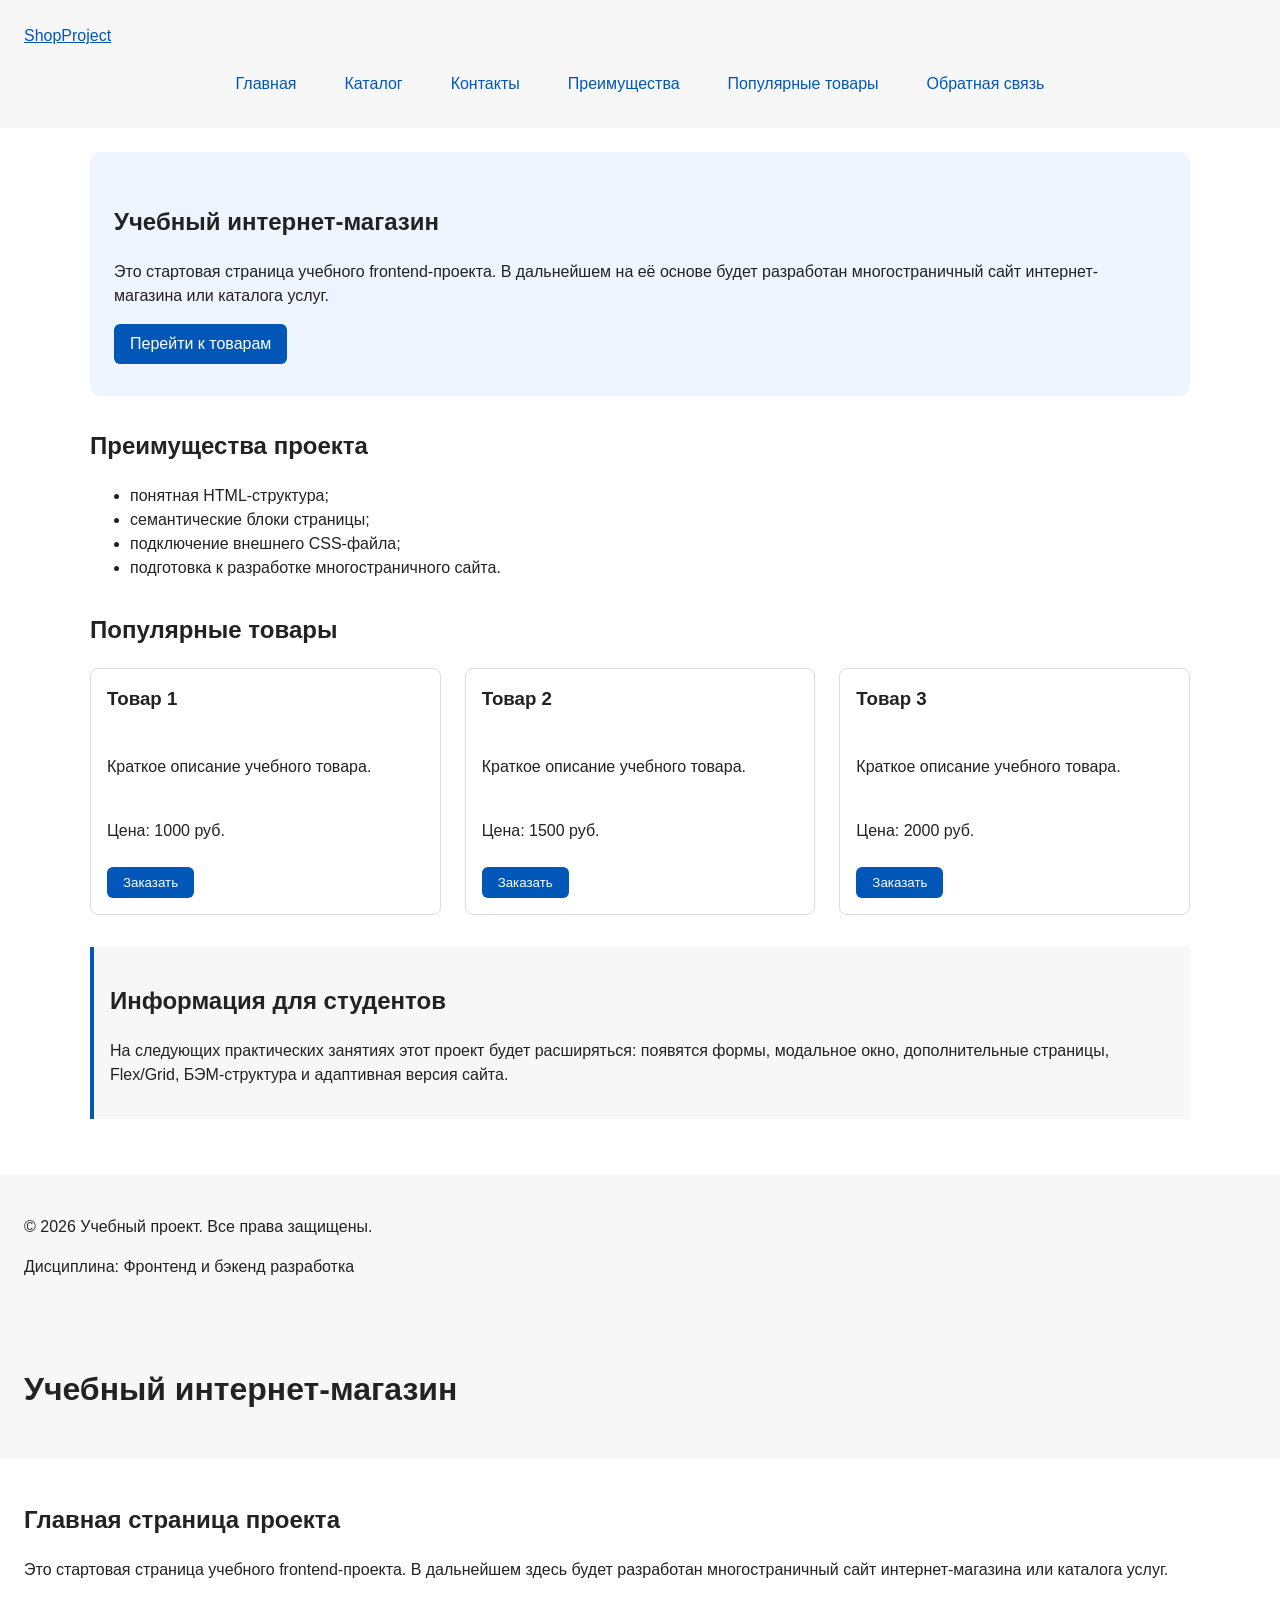
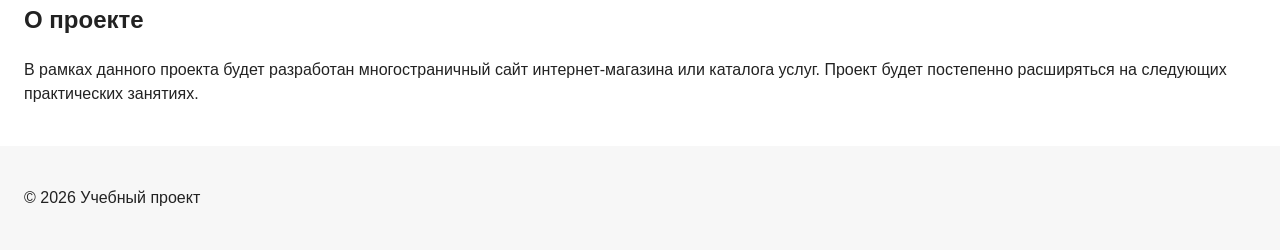
<file: index.html>
<!DOCTYPE html> 
<html lang="ru"> 
<head> 
  <meta charset="UTF-8"> 
  <meta name="viewport" content="width=device-width, initial-scale=1.0"> 
  <meta property="og:type" content="website"> 
  <meta property="og:title" content="Учебный интернет-магазин"> 
  <meta property="og:description" content="Учебный frontend-проект интернет-магазина."> 
  <meta property="og:image" content="https://username.github.io/kr1-html-css-shop/images/preview.jpg">
  <title>Каталог товаров</title> 
  <link rel="stylesheet" href="css/style.css">
  <script src="js/main.js" defer></script> 
</head> 

<body> 

  <header> 
  <div class="site-header"> 
    <a class="site-logo" href="index.html">ShopProject</a> 
    <nav class="site-nav" aria-label="Основная навигация"> 
      <ul class="site-nav__list"> 
        <li><a href="index.html">Главная</a></li> 
        <li><a href="catalog.html">Каталог</a></li> 
        <li><a href="contacts.html">Контакты</a></li> 
        <li><a href="index.html#advantages">Преимущества</a></li> 
        <li><a href="index.html#popular">Популярные товары</a></li> 
        <li><a href="index.html#contacts">Обратная связь</a></li> 
      </ul> 
    </nav> 
  </div> 
  </header>

  <main> 
  <!-- Основное содержимое страницы --> 
    <section class="hero"> 
      <h1>Учебный интернет-магазин</h1> 
      <p> 
        Это стартовая страница учебного frontend-проекта. 
        В дальнейшем на её основе будет разработан многостраничный сайт 
        интернет-магазина или каталога услуг. 
      </p> 
      <a class="button" href="#popular">Перейти к товарам</a> 
    </section>

    <section class="section" id="advantages"> 
      <h2>Преимущества проекта</h2> 

      <ul class="advantages-list"> 
        <li>понятная HTML-структура;</li> 
        <li>семантические блоки страницы;</li> 
        <li>подключение внешнего CSS-файла;</li> 
        <li>подготовка к разработке многостраничного сайта.</li> 
      </ul> 
    </section>

    <section class="section" id="popular"> 
      <h2>Популярные товары</h2> 

      <div class="products-grid"> 
        <article class="product-card"> 
          <h3>Товар 1</h3> 
          <p>Краткое описание учебного товара.</p> 
          <p>Цена: 1000 руб.</p> 
          <button class="button product-card__button" type="button" data-product="Товар 1"> 
            Заказать 
          </button> 
        </article> 

        <article class="product-card"> 
          <h3>Товар 2</h3> 
          <p>Краткое описание учебного товара.</p> 
          <p>Цена: 1500 руб.</p> 
          <button class="button product-card__button" type="button" data-product="Товар 2"> 
            Заказать 
          </button> 
        </article> 

        <article class="product-card"> 
          <h3>Товар 3</h3> 
          <p>Краткое описание учебного товара.</p> 
          <p>Цена: 2000 руб.</p> 
          <button class="button product-card__button" type="button" data-product="Товар 3"> 
            Заказать 
          </button> 
        </article> 
      </div> 
    </section>

    <aside class="aside-info"> 
      <h2>Информация для студентов</h2> 
      <p> 
        На следующих практических занятиях этот проект будет расширяться: 
        появятся формы, модальное окно, дополнительные страницы, Flex/Grid, 
        БЭМ-структура и адаптивная версия сайта. 
      </p> 
    </aside>

  </main> 

  <footer id="contacts"> 
    <p>&copy; 2026 Учебный проект. Все права защищены.</p> 
    <p>Дисциплина: Фронтенд и бэкенд разработка</p> 
  </footer> 

  <header> 
    <h1>Учебный интернет-магазин</h1> 
  </header>

  <main> 
    <section> 
      <h2>Главная страница проекта</h2> 
      <p> 
        Это стартовая страница учебного frontend-проекта. 
        В дальнейшем здесь будет разработан многостраничный сайт 
        интернет-магазина или каталога услуг. 
      </p> 
    </section> 
    <section> 
      <h2>О проекте</h2> 
      <p> 
        В рамках данного проекта будет разработан многостраничный сайт 
        интернет-магазина или каталога услуг. Проект будет постепенно 
        расширяться на следующих практических занятиях. 
       </p> 
    </section>
  </main>

  <footer> 
    <p>&copy; 2026 Учебный проект</p> 
  </footer> 

  <dialog class="order-dialog" id="order-dialog" aria-labelledby="order-dialog-title"> 
    <h2 id="order-dialog-title">Оформление заявки</h2> 
    <form class="order-form" id="order-form" action="#" method="post" novalidate> 
      <input id="selected-product" name="selected-product" type="hidden"> 

      <div class="form-field"> 
        <label for="order-name">Имя</label> 
        <input 
          id="order-name" 
          name="name" 
          type="text" 
          placeholder="Введите ваше имя" 
          minlength="2" 
          autocomplete="given-name" 
          required 
        > 
      </div> 

      <div class="form-field"> 
        <label for="order-email">E-mail</label> 
        <input 
          id="order-email" 
          name="email" 
          type="email" 
          placeholder="example@mail.ru" 
          autocomplete="email" 
          required 
        > 
      </div> 

      <div class="form-field"> 
        <label for="order-phone">Телефон</label> 
        <input 
          id="order-phone" 
          name="phone" 
          type="tel" 
          inputmode="tel" 
          placeholder="+7 (900) 000-00-00" 
          pattern="^\+7 \(\d{3}\) \d{3}-\d{2}-\d{2}$" 
          required 
        > 
        <small>Формат: +7 (900) 000-00-00</small> 
      </div> 

      <div class="form-field"> 
        <label for="order-date">Дата связи</label> 
        <input 
          id="order-date" 
          name="date" 
          type="date" 
        > 
      </div> 

      <div class="form-field"> 
        <label for="order-topic">Тема заявки</label> 
        <select id="order-topic" name="topic" required> 
          <option value="">Выберите тему</option> 
          <option value="product">Заказ товара</option> 
          <option value="consultation">Консультация</option> 
          <option value="delivery">Доставка</option> 
        </select> 
      </div> 

      <div class="form-field"> 
        <label for="order-comment">Комментарий</label> 
        <textarea 
          id="order-comment" 
          name="comment" 
          rows="4" 
          placeholder="Укажите дополнительную информацию" 
        ></textarea> 
      </div> 

      <div class="form-field form-field--checkbox"> 
        <label> 
          <input 
            id="order-agreement" 
            name="agreement" 
            type="checkbox" 
            required 
          > 
          Я согласен на обработку данных 
        </label> 
      </div> 

      <div class="form-actions"> 
        <button type="button" id="close-order-dialog">Закрыть</button> 
        <button type="submit">Отправить заявку</button> 
      </div> 
    </form> 
  </dialog> 

  <p class="success-message" id="success-message" hidden> 
    Форма успешно отправлена! 
  </p>

</body> 

</html>
</file>
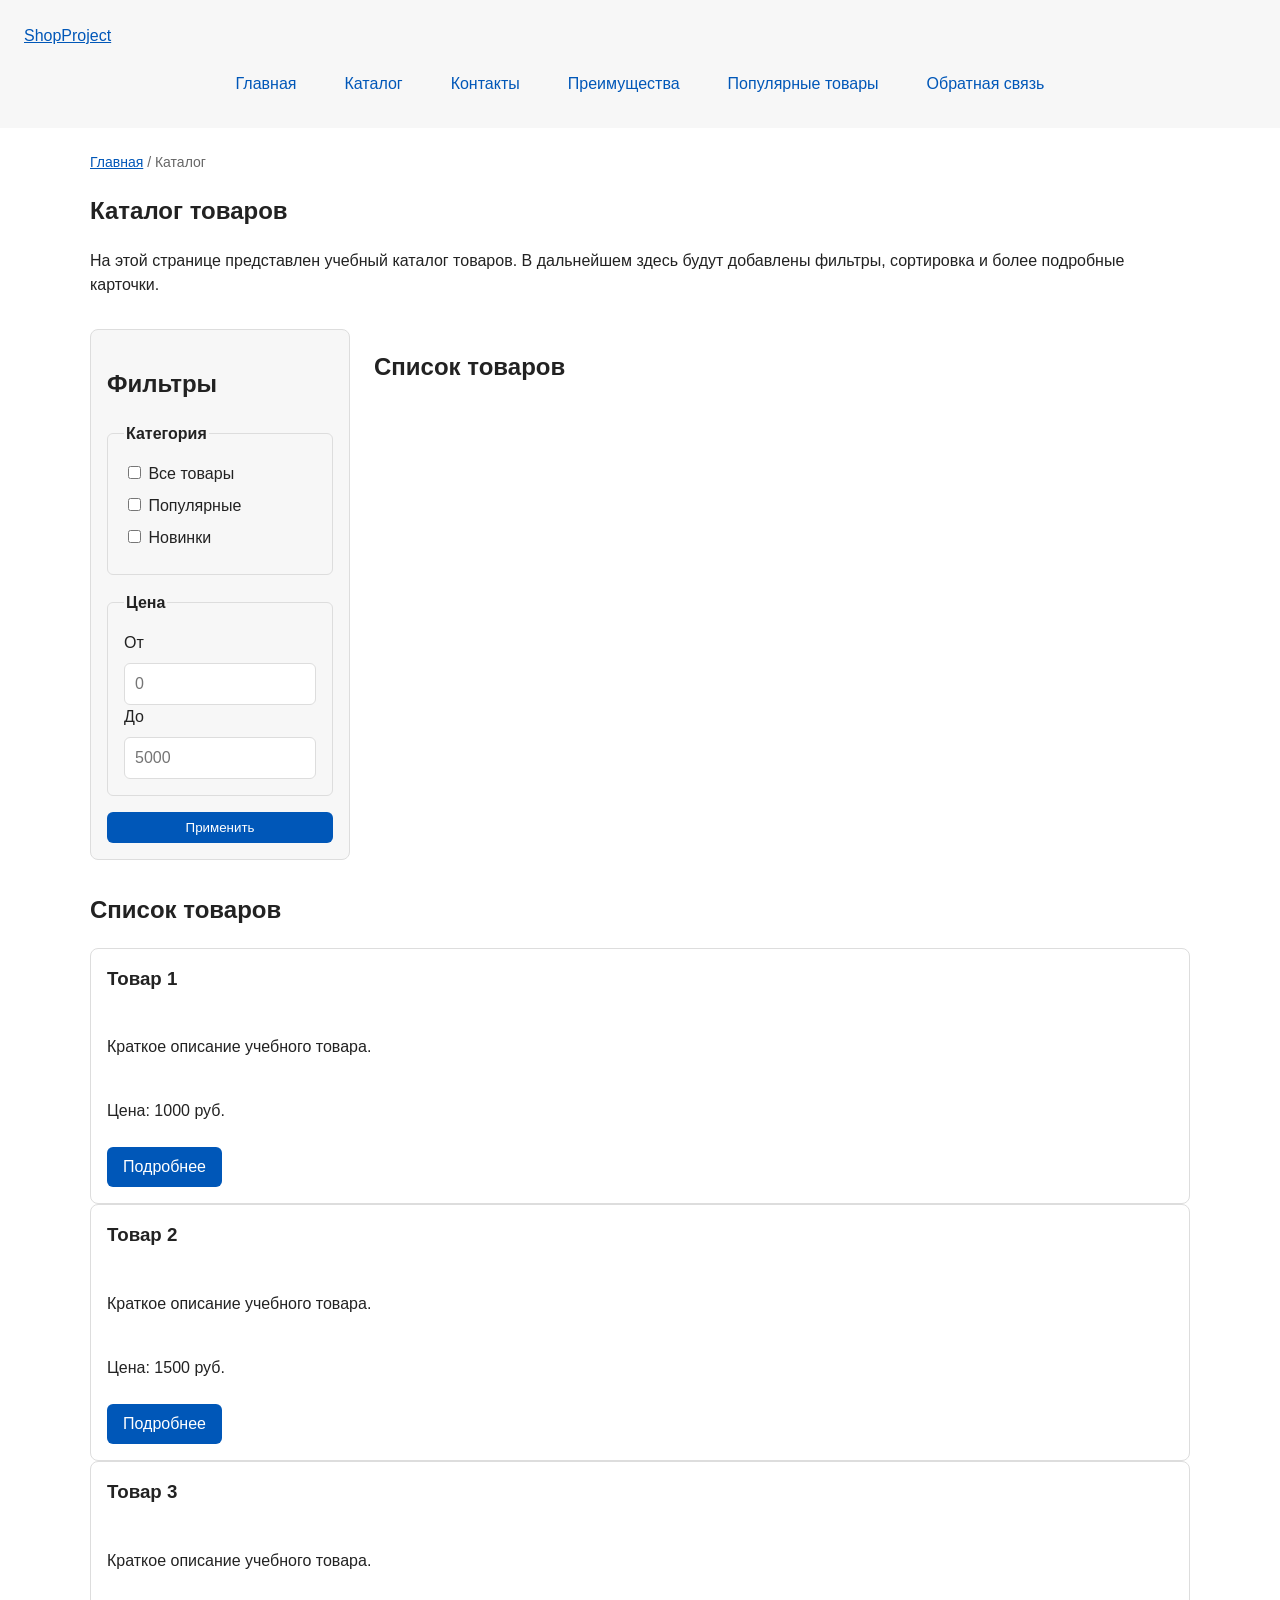
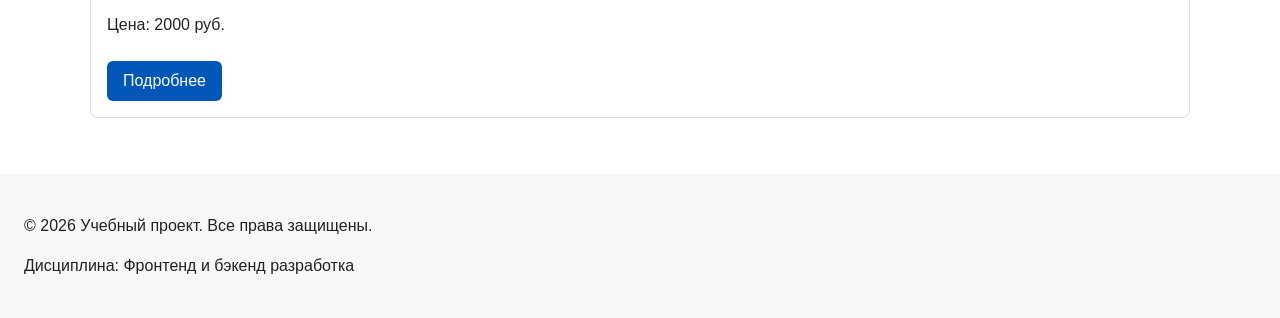
<file: catalog.html>
<!DOCTYPE html> 
<html lang="ru"> 
<head> 
  <meta charset="UTF-8"> 
  <meta name="viewport" content="width=device-width, initial-scale=1.0"> 
  <meta name="description" content="Каталог товаров учебного интернет-магазина."> 
  <meta property="og:type" content="website"> 
  <meta property="og:title" content="Учебный интернет-магазин"> 
  <meta property="og:description" content="Учебный frontend-проект интернет-магазина."> 
  <meta property="og:image" content="https://username.github.io/kr1-html-css-shop/images/preview.jpg">
  <title>Каталог товаров — Учебный интернет-магазин</title> 
  <link rel="stylesheet" href="css/style.css"> 
</head> 
<body> 
  <header> 
    <div class="site-header"> 
      <a class="site-logo" href="index.html">ShopProject</a> 

      <nav class="site-nav" aria-label="Основная навигация"> 
        <ul class="site-nav__list">
          <li><a href="index.html">Главная</a></li> 
          <li><a href="catalog.html">Каталог</a></li> 
          <li><a href="contacts.html">Контакты</a></li> 
          <li><a href="index.html#advantages">Преимущества</a></li> 
          <li><a href="index.html#popular">Популярные товары</a></li> 
          <li><a href="index.html#contacts">Обратная связь</a></li> 
        </ul> 
      </nav> 
    </div>
    </header> 

  <main> 
    <nav class="breadcrumbs" aria-label="Хлебные крошки"> 
      <a href="index.html">Главная</a> 
      <span>Каталог</span> 
    </nav> 

    <section class="section"> 
      <h1>Каталог товаров</h1> 
      <p> 
        На этой странице представлен учебный каталог товаров. 
        В дальнейшем здесь будут добавлены фильтры, сортировка и более 
        подробные карточки. 
      </p> 
    </section> 

    <section class="catalog-layout"> 
      <aside class="catalog-filters"> 
        <h2>Фильтры</h2> 

        <form class="filters-form" action="#" method="get"> 
        <fieldset> 
          <legend>Категория</legend> 

          <label> 
            <input type="checkbox" name="category" value="all"> 
            Все товары 
          </label> 

          <label> 
            <input type="checkbox" name="category" value="popular"> 
            Популярные 
            </label> 

            <label> 
            <input type="checkbox" name="category" value="new"> 
            Новинки 
            </label> 
          </fieldset> 

          <fieldset> 
            <legend>Цена</legend> 

            <label for="price-from">От</label> 
            <input id="price-from" name="price-from" type="number" min="0" placeholder="0"> 

            <label for="price-to">До</label> 
            <input id="price-to" name="price-to" type="number" min="0" placeholder="5000"> 
            </fieldset> 

            <button class="button" type="submit">Применить</button> 
          </form> 
        </aside> 

        <section class="catalog-products"> 
          <h2>Список товаров</h2> 

          <div class="products-grid"> 
            <!-- Карточки товаров --> 
          </div> 
        </section> 
    </section> 

    <section class="section"> 
      <h2>Список товаров</h2> 

      <article class="product-card"> 
        <h3>Товар 1</h3> 
        <p>Краткое описание учебного товара.</p> 
        <p>Цена: 1000 руб.</p> 
        <a class="button" href="index.html#popular">Подробнее</a> 
      </article>

      <article class="product-card"> 
        <h3>Товар 2</h3> 
        <p>Краткое описание учебного товара.</p> 
        <p>Цена: 1500 руб.</p> 
        <a class="button" href="index.html#popular">Подробнее</a> 
      </article> 

      <article class="product-card"> 
        <h3>Товар 3</h3> 
        <p>Краткое описание учебного товара.</p> 
        <p>Цена: 2000 руб.</p> 
        <a class="button" href="index.html#popular">Подробнее</a> 
      </article> 
    </section> 
  </main> 

  <footer> 
    <p>&copy; 2026 Учебный проект. Все права защищены.</p> 
    <p>Дисциплина: Фронтенд и бэкенд разработка</p> 
  </footer> 
</body> 
</html>
</file>
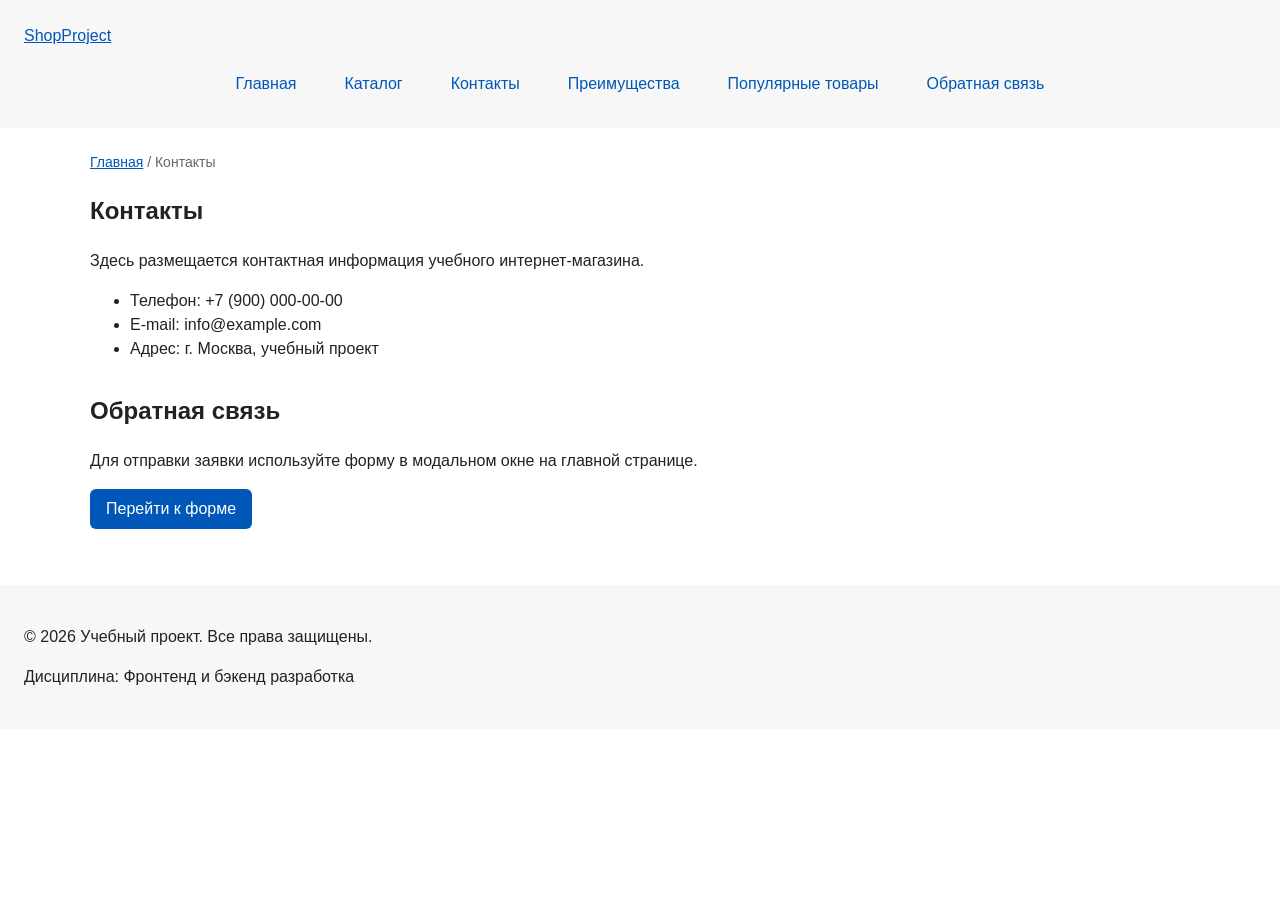
<file: contacts.html>
<!DOCTYPE html> 
<html lang="ru"> 
<head> 
  <meta charset="UTF-8"> 
  <meta name="viewport" content="width=device-width, initial-scale=1.0"> 
  <meta name="description" content="Контактная информация учебного интернет-магазина."> 
  <meta property="og:type" content="website"> 
  <meta property="og:title" content="Учебный интернет-магазин"> 
  <meta property="og:description" content="Учебный frontend-проект интернет-магазина."> 
  <meta property="og:image" content="https://username.github.io/kr1-html-css-shop/images/preview.jpg">
  <title>Контакты — Учебный интернет-магазин</title> 
  <link rel="stylesheet" href="css/style.css"> 
</head> 
<body> 
  <header> 
    <div class="site-header"> 
      <a class="site-logo" href="index.html">ShopProject</a> 
 
      <nav class="site-nav" aria-label="Основная навигация"> 
        <ul class="site-nav__list"> 
          <li><a href="index.html">Главная</a></li> 
          <li><a href="catalog.html">Каталог</a></li> 
          <li><a href="contacts.html">Контакты</a></li> 
          <li><a href="index.html#advantages">Преимущества</a></li> 
          <li><a href="index.html#popular">Популярные товары</a></li> 
          <li><a href="index.html#contacts">Обратная связь</a></li> 
        </ul> 
      </nav> 
    </div> 

  </header> 

  <main>
    <nav class="breadcrumbs" aria-label="Хлебные крошки"> 
      <a href="index.html">Главная</a> 
      <span>Контакты</span> 
    </nav> 

    <section class="section"> 
      <h1>Контакты</h1> 
      <p> 
        Здесь размещается контактная информация учебного интернет-магазина. 
      </p> 

      <ul> 
        <li>Телефон: +7 (900) 000-00-00</li> 
        <li>E-mail: info@example.com</li> 
        <li>Адрес: г. Москва, учебный проект</li> 
      </ul> 
    </section> 

    <section class="section" id="feedback"> 
      <h2>Обратная связь</h2> 
      <p> 
        Для отправки заявки используйте форму в модальном окне на главной странице. 
      </p> 
      <a class="button" href="index.html#contacts">Перейти к форме</a> 
    </section> 
  </main> 

  <footer> 
    <p>&copy; 2026 Учебный проект. Все права защищены.</p> 
    <p>Дисциплина: Фронтенд и бэкенд разработка</p> 
  </footer> 
</body> 
</html>
</file>
<file: css/style.css>
/* =============================== 
   1. Переменные проекта 
   =============================== */ 
:root { 

  /* Основные цвета проекта */ 
  --color-bg: #ffffff; 
  --color-text: #222222;
  --color-muted: #666666; 
  --color-primary: #0057b8; 
  --color-primary-dark: #003f86; 
  --color-border: #dddddd; 
  --color-surface: #f7f7f7; 
  --color-surface-accent: #eef5ff; 
  --color-danger: #b00020; 
  --color-success: #168a2f; 
  --color-success-bg: #eefaf0; 
  --color-white: #ffffff;

  /* Отступы */ 
  --space-xs: 4px; 
  --space-sm: 8px; 
  --space-md: 16px; 
  --space-lg: 24px; 
  --space-xl: 32px; 

  /* Скругления */ 
  --radius-sm: 6px; 
  --radius-md: 8px; 
  --radius-lg: 12px; 

  /* Размеры */ 
  --container-width: 1100px; 
} 

/* =============================== 
   2. Базовые стили 
   =============================== */ 

   * { 
  box-sizing: border-box; 
} 

body { 
  margin: 0; 
  font-family: Arial, sans-serif; 
  line-height: 1.5; 
  color: var(--color-text); 
  background-color: var(--color-bg); 
} 

header, 
main, 
footer { 
  padding: var(--space-lg); 
} 

header { 
  background-color: var(--color-surface); 
} 
footer { 
  background-color: var(--color-surface); 
}
/* =============================== 
   3. Общие элементы интерфейса 
   =============================== */ 
a { 
  color: var(--color-primary); 
} 

a:hover { 
  color: var(--color-primary-dark); 
} 

a:focus-visible { 
  outline: 2px solid var(--color-primary); 
  outline-offset: 3px; 
}

.button { 
  display: inline-block; 
  padding: var(--space-sm) var(--space-md); 
  color: var(--color-white); 
  background-color: var(--color-primary); 
  text-decoration: none; 
  border: none; 
  border-radius: var(--radius-sm); 
  cursor: pointer; 
} 

.button:hover { 
  background-color: var(--color-primary-dark); 
} 

.button:focus-visible { 
  outline: 2px solid var(--color-primary); 
  outline-offset: 3px; 
} 

.button:disabled { 
  opacity: 0.6; 
  cursor: not-allowed; 
} 
/* =============================== 
   4. Компоненты страницы 
   =============================== */ 
.hero { 
  max-width: var(--container-width); 
  margin: 0 auto var(--space-xl); 
  padding: var(--space-xl) var(--space-lg); 
  background-color: var(--color-surface-accent); 
  border-radius: var(--radius-lg); 
} 

.section { 
  max-width: var(--container-width); 
  margin: 0 auto var(--space-xl); 
} 

.section h2 { 
  margin-top: 0; 
}

.product-card { 
  display: flex; 
  flex-direction: column; 
  gap: var(--space-sm); 
  margin-bottom: 0; 
  padding: var(--space-md); 
  border: 1px solid var(--color-border); 
  border-radius: var(--radius-md); 
  background-color: var(--color-bg); 
}

.product-card .button { 
  margin-top: auto; 
  align-self: flex-start; 
}

.product-card:hover { 
  border-color: var(--color-primary); 
} 

.product-card h3 { 
  margin-top: 0; 
} 

.aside-info { 
  max-width: var(--container-width); 
  margin: 0 auto var(--space-xl); 
  padding: var(--space-md); 
  border-left: 4px solid var(--color-primary); 
  background-color: var(--color-surface); 
} 
/* =============================== 
   5. Форма и модальное окно 
   =============================== */

.order-dialog { 
  width: min(100% - 32px, 560px); 
  padding: var(--space-lg); 
  border: none; 
  border-radius: var(--radius-lg); 
} 

.order-dialog::backdrop { 
  background-color: rgba(0, 0, 0, 0.5); 
} 

.form-field { 
  margin-bottom: var(--space-md); 
} 

.form-field label { 
  display: block; 
  margin-bottom: var(--space-xs); 
} 

.form-field input, 
.form-field select, 
.form-field textarea { 
  width: 100%;
  padding: 10px 12px; 
  border: 1px solid var(--color-border); 
  border-radius: var(--radius-sm); 
  font: inherit; 
} 

.form-field input[type="checkbox"] { 
  width: auto; 
} 

.form-field small { 
  display: block; 
  margin-top: var(--space-xs); 
  color: var(--color-muted); 
} 

.form-field input:hover, 
.form-field select:hover,
.form-field textarea:hover { 
  border-color: var(--color-primary); 
} 

.form-field input:focus-visible, 
.form-field select:focus-visible, 
.form-field textarea:focus-visible, 
.form-actions button:focus-visible { 
  outline: 2px solid var(--color-primary); 
  outline-offset: 3px; 
} 

[aria-invalid="true"] { 
  border-color: var(--color-danger); 
}

.success-message { 
  max-width: var(--container-width); 
  margin: var(--space-lg) auto; 
  padding: var(--space-md); 
  border-left: 4px solid var(--color-success); 
  background-color: var(--color-success-bg); 
}

.breadcrumbs { 
  max-width: var(--container-width); 
  margin: 0 auto var(--space-md); 
  font-size: 14px; 
  color: var(--color-muted); 
} 

.breadcrumbs a { 
  color: var(--color-primary); 
} 

.breadcrumbs span::before { 
  content: " / "; 
  color: var(--color-muted); 
}

html { 
  scroll-behavior: smooth; 
}

:target { 
  outline: 2px dashed var(--color-primary); 
  outline-offset: 4px; 
}

.site-nav__list { 
  display: flex; 
  flex-wrap: wrap; 
  justify-content: center; 
  align-items: center; 
  gap: var(--space-md); 
  padding: 0; 
  margin: var(--space-md) 0 0; 
  list-style: none; 
} 

.site-nav__list a { 
  display: inline-block; 
  padding: var(--space-sm) var(--space-md); 
  color: var(--color-primary); 
  text-decoration: none;
  border-radius: var(--radius-sm); 
} 

.site-nav__list a:hover { 
  color: var(--color-white); 
  background-color: var(--color-primary); 
} 

.products-grid { 
  display: grid; 
  grid-template-columns: repeat(3, 1fr); 
  gap: var(--space-lg); 
} 

.catalog-layout { 
  max-width: var(--container-width); 
  margin: 0 auto var(--space-xl); 
  display: grid; 
  grid-template-columns: 260px 1fr; 
  grid-template-areas: "filters products"; 
  gap: var(--space-lg); 
} 

.catalog-filters { 
  grid-area: filters; 
  padding: var(--space-md); 
  border: 1px solid var(--color-border); 
  border-radius: var(--radius-md); 
  background-color: var(--color-surface); 
} 

.catalog-products { 
  grid-area: products; 
}

.filters-form { 
  display: grid; 
  gap: var(--space-md); 
} 

.filters-form fieldset { 
  margin: 0; 
  padding: var(--space-md); 
  border: 1px solid var(--color-border); 
  border-radius: var(--radius-sm); 
} 

.filters-form legend { 
  font-weight: 700; 
} 

.filters-form label { 
  display: block; 
  margin-bottom: var(--space-sm); 
} 

.filters-form input[type="number"] { 
  width: 100%;
  padding: 8px 10px; 
  border: 1px solid var(--color-border); 
  border-radius: var(--radius-sm); 
  font: inherit; 
}
</file>
